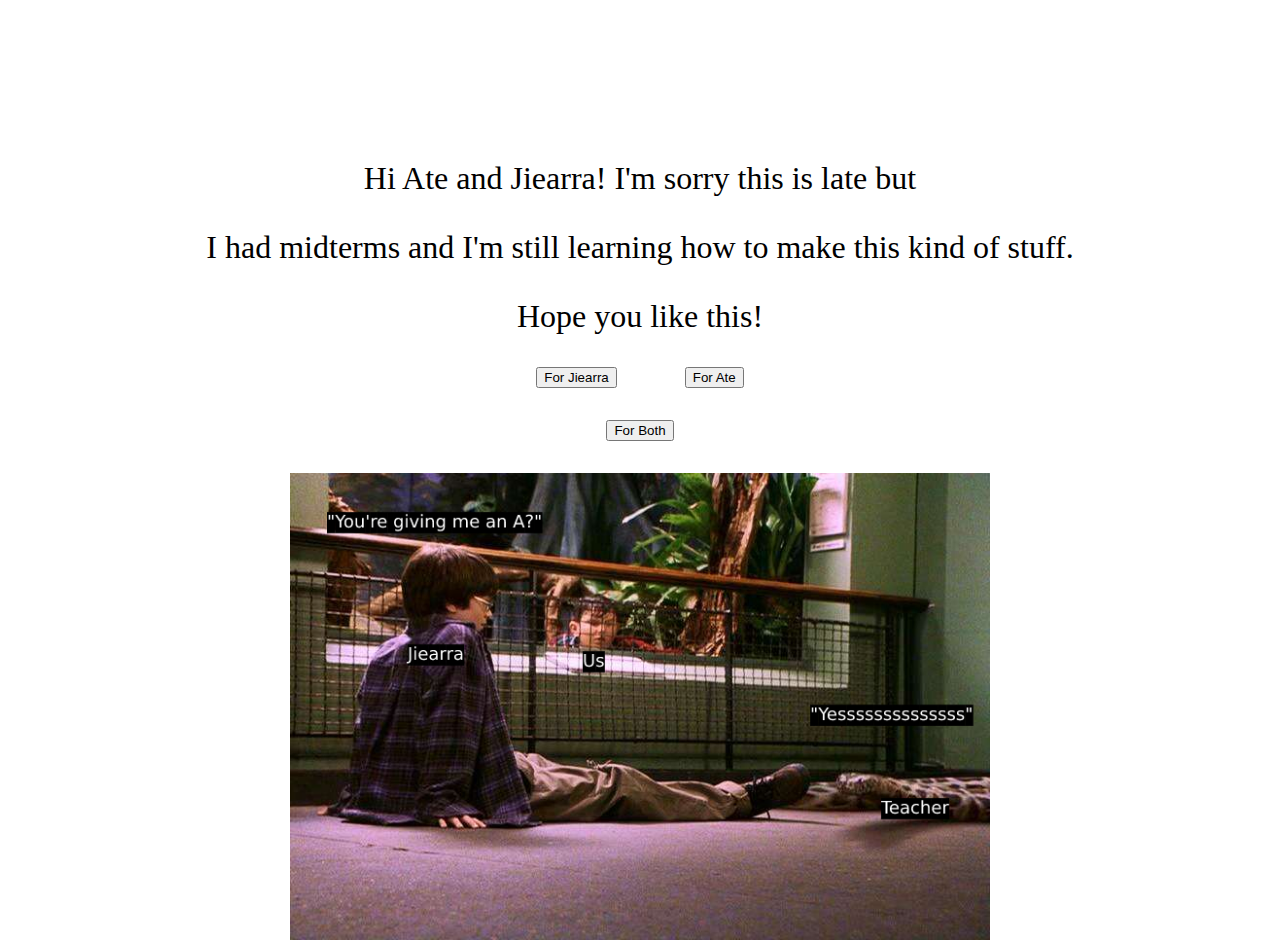
<file: index.html>
<!DOCTYPE html>
<html lang = "en">
    <head>
        <meta charset ="UTF-8">
        <title> Happy Birthday Ate & Jiearra!</title>
        <link rel="stylesheet" href="stylesheet.css">
    </head>
    <body>
        <div class="text">
            <p>
                Hi Ate and Jiearra! I'm sorry this is late
                but
            </p>
            <p>
                I had midterms and I'm still learning how to
                make this kind of stuff.
            </p>
            <p> Hope you like this!</p>

        </div>
        <form action="Select/Chi.html" style="display: inline; margin: 2em;">
            <input type="submit" value="For Jiearra" />
        </form>
        <form action="Select/Ate.html" style="display: inline;  margin: 2em;">
            <input type="submit" value="For Ate" />
        </form>
        <form action="Choice/Choice.html" style="display: block;  margin: 2em;">
            <input type="submit" value="For Both" />
        </form>
        <IMG SRC="meme.jpg" style="width: 700px; height:auto">
    </body>
</html>
</file>
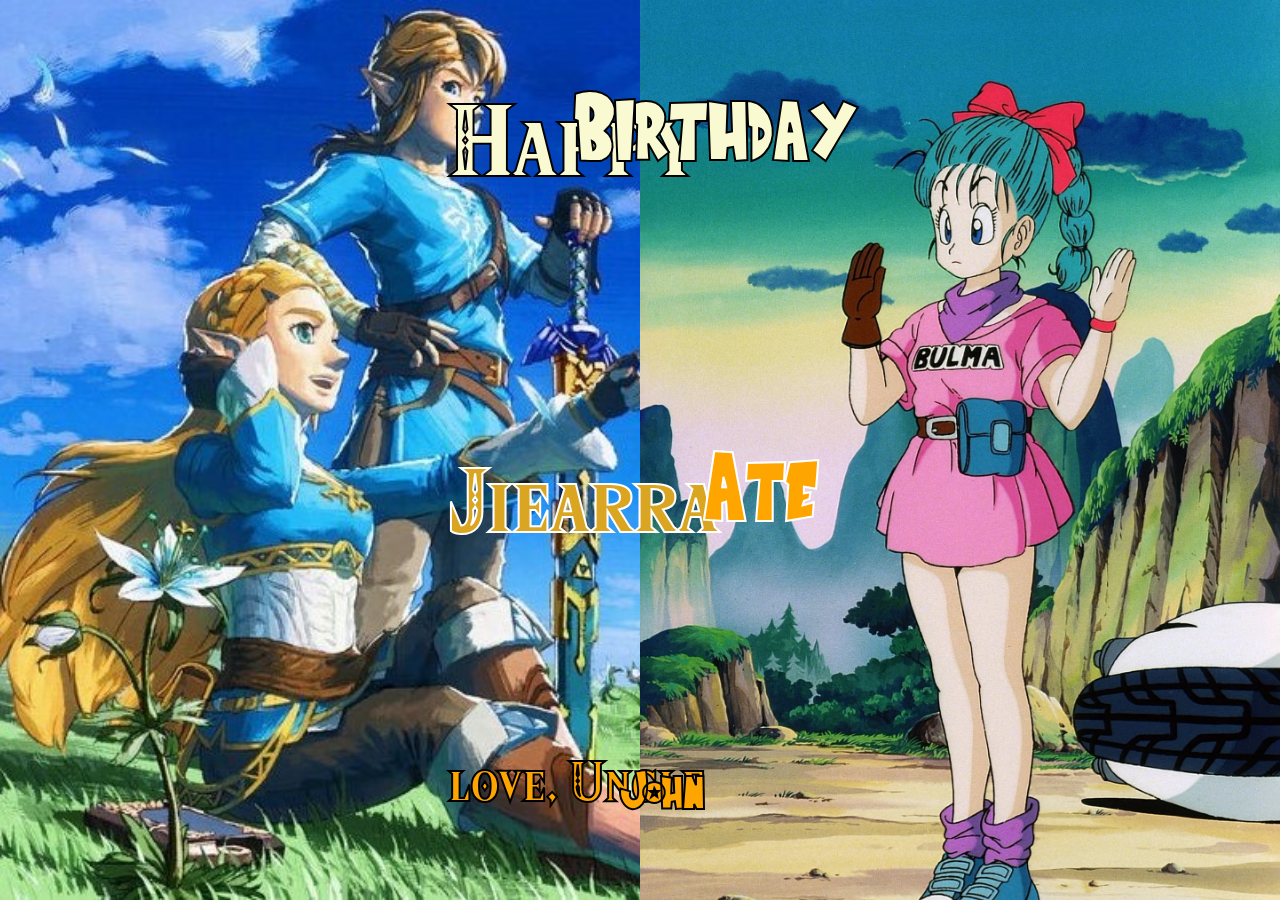
<file: Choice/Choice.html>
<!DOCTYPE html>
<html lang = "en">
    <head>
        <meta charset ="UTF-8">
        <title> Happy Birthday _____!</title>
        <link rel="stylesheet" href="stylesheet2.css">
    </head>
    <body>
        <div class="flex-container">
            
            <div class = "chi">
                <div class = "chiHead">
                    Happy
                </div>
                <div class = "chiText">
                    Jiearra
                </div>
                <div class = "chiCred">
                    love, Uncle 
                </div>
<!--                 <button class = "btn"> Hover over me! </button> -->
            </div>
            <div class = "ate">
                <div class = "ateHead">
                    Birthday
                </div>
                <div class = "ateText">
                    Ate
                </div>
                <div class = "ateCred">
                    John
                </div>
            </div>
        </div>
    </body>
</html>
</file>
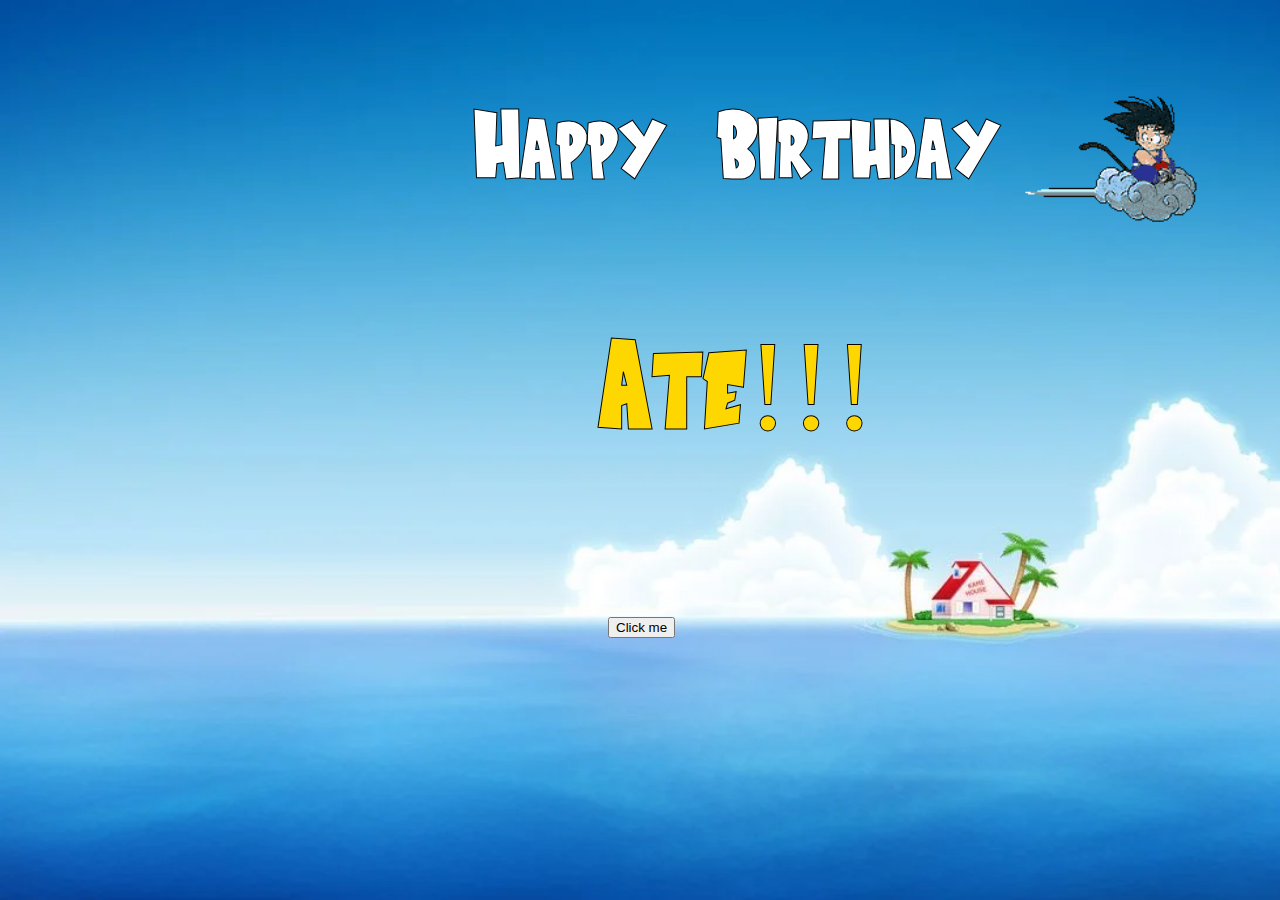
<file: Select/Ate.html>
<!DOCTYPE html>
<html lang = "en">
    <head>
        <meta charset ="UTF-8">
        <title> For Ate </title>
       <style>
        .gif1{
            animation: gokuTransition 4.0s;
            position: absolute;
            right:1%;
            top:10%;
        }

        @keyframes textTransition{
            0% {
                opacity: 0;
            }

            60% {
                opacity: 0;
            }

            100%{
                opacity: 1;
            }
        }

        @keyframes gokuTransition{
            0% {

                transform: translateX(-200%);
            }

            50% {

                transform: translateX(-100%);
            }

            100%{
 
                transform: translateX(0)
            }
        }

        html{
            animation: htmlTransition 2.0s;
            background-image: url("ateBack.webp");
            background-size: 1500px auto;
        }

        @font-face {
        font-family: "Saiyan-Sans" ;
        src: url("Saiyan-Sans.ttf");
        }

        .ateText{
            animation: textTransition 3.0s;
            font-family: "Saiyan-Sans";
            text-align: center;
            position:absolute;
            left:37%;
            color: white;
            font-size: 100px;
            -webkit-text-stroke: 1px;
            -webkit-text-stroke-color: black;

        }

        @keyframes htmlTransition{
            from {
                opacity: 0;
                transform: rotateY(-10deg);
            }

            to {
                opacity: 1;
                transform: rotateY(0);
            }
        }

       </style>
    </head>
    <body>
        <IMG class = "gif1" SRC="goku1.gif" style="width: 700px; height:auto">
        <div class = "ateText">
            <p> Happy Birthday</p>
            <p style="color:gold; font-size: 130px;"> Ate!!! </p>
        </div>
        <form action="ateRead.html" style="display: inline;  margin: 2em; position: absolute; left: 45%; top:65%; animation: textTransition 7.5s;">
            <input type="submit" value="Click me" />
        </form>
    </body>
</html>
</file>
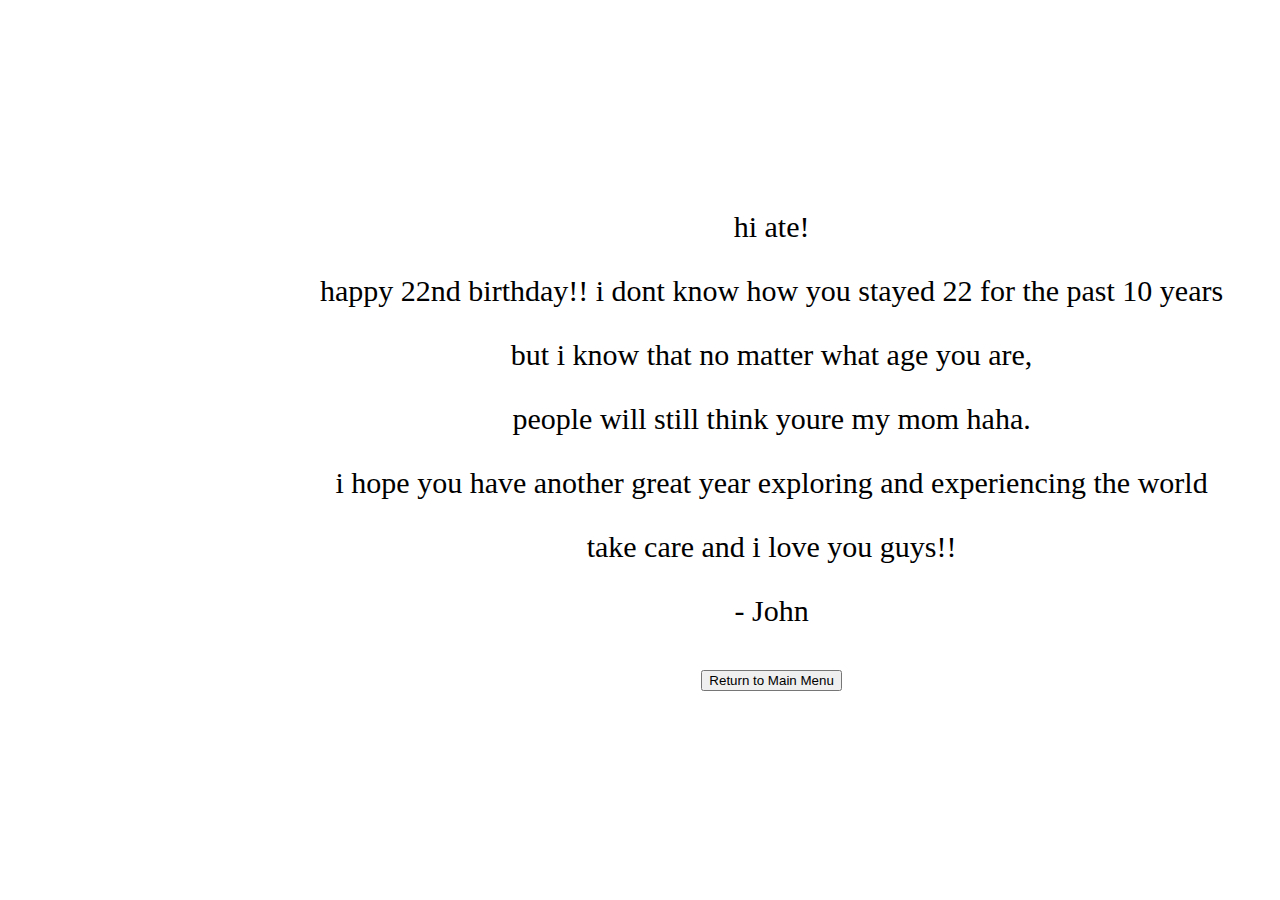
<file: Select/ateRead.html>
<!DOCTYPE html>
<html lang = "en">
    <head>
        <meta charset ="UTF-8">
        <title> For Jierra </title>
       <!--  <link rel="stylesheet" href="stylesheet.css"> -->
       <style>

       </style>
    </head>
    <body>
        <div style ="text-align: center; position: absolute; top:20%; left: 25%; font-size: 30px;">
            <p> hi ate!</p> 
            <p> happy 22nd birthday!! i dont know how you stayed 22 for the past 10 years </p>
            <p> but i know that no matter what age you are,</p>
            <p> people will still think youre my mom haha. </p>
            <p> i hope you have another great year exploring and experiencing the world</p>
            <p> take care and i love you guys!!</p>
            <p> - John</p>
            <form action="../index.html">
                <input type="submit" value="Return to Main Menu" />
            </form>
        </div>
    </body>
</html>
</file>
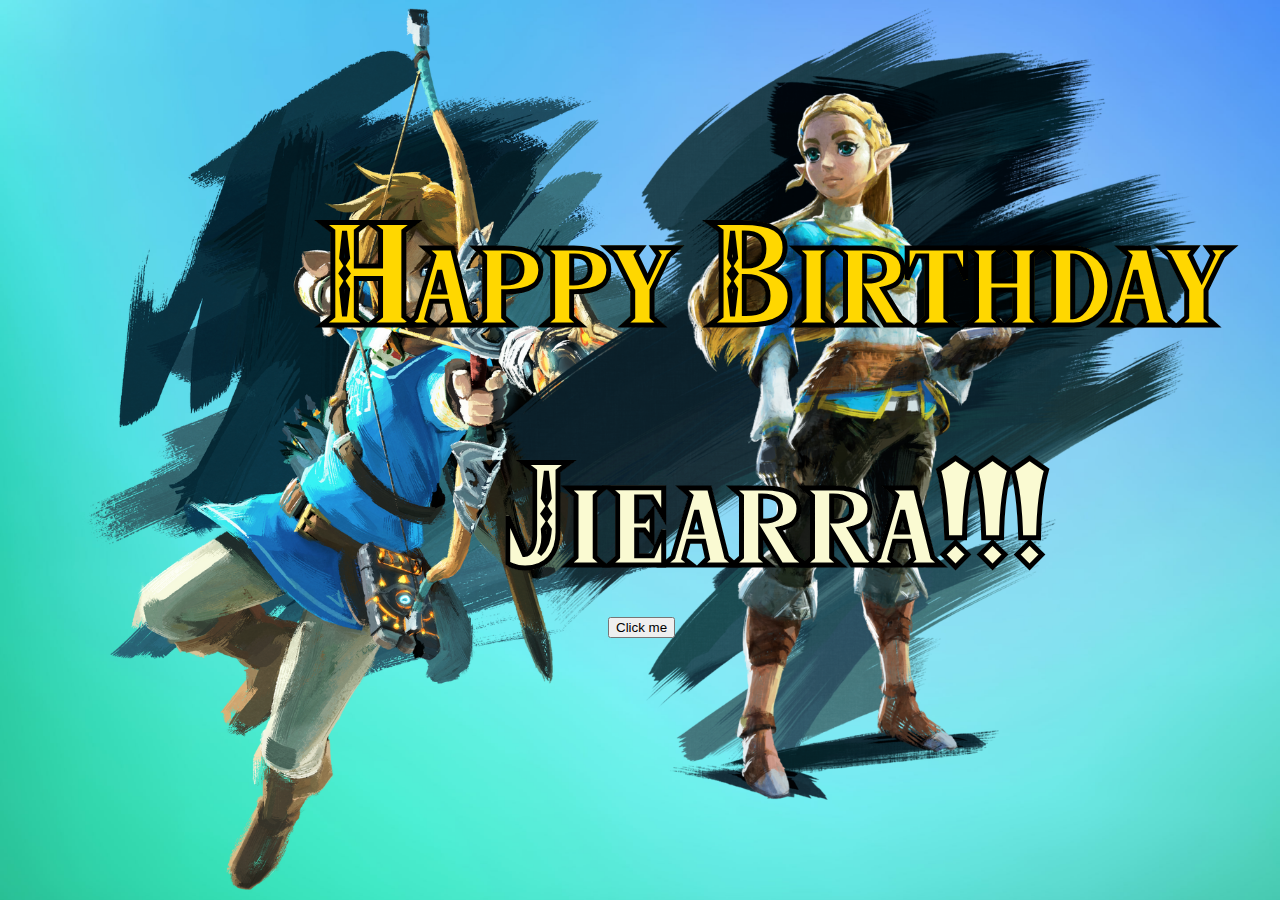
<file: Select/Chi.html>
<!DOCTYPE html>
<html lang = "en">
    <head>
        <meta charset ="UTF-8">
        <title> For Jiearra </title>
       <!--  <link rel="stylesheet" href="stylesheet.css"> -->
       <style>

        @font-face {
            font-family: "Hylia Serif";
            src: url("HyliaSerif.otf");
        }

        @keyframes htmlTransition{
            from {
                opacity: 0;
                transform: rotateY(-10deg);
            }

            to {
                opacity: 1;
                transform: rotateY(0);
            }
        }

        @keyframes linkTransition{
            0% {
                opacity: 0;
                transform: translateX(-50%);
            }

            60% {
                opacity: 0;
                transform: translateX(-50%);
            }

            100%{
                opacity: 1;
                transform: translateX(0)
            }
        }

        @keyframes zeldaTransition{
            0% {
                opacity: 0;
            }

            60% {
                opacity: 0;
            }

            100%{
                opacity: 1;
            }
        }

        html{
            animation: htmlTransition 2.00s;
            background-image: url("chiBack2.jpg");
            background-size: cover;
        }

        .Link{
            animation: linkTransition 3.0s;
            position: absolute;
            left: 6%;
        }

        .Zelda{
            animation: zeldaTransition 5.0s;
            position: absolute;
            right: 6%;

        }

        .text{
            animation: zeldaTransition 6.5s;
            font-family: "Hylia Serif";
            position: absolute;
            left: 25%;
            top:12%;
            text-align: center;
            color:gold;
            font-size: 4em;
            -webkit-text-stroke: 1px;
            -webkit-text-stroke-color: black;
        }
       </style>
    </head>
    <body>
        <img class = "Link" src="Link.png" style ="width:700px;height:auto">
        <img class = "Zelda" src="Zelda.png" style ="width:700px;height:auto">
        <div class = "text">
            <h1>
                Happy Birthday
            </h1>
            <h1 style = "color: lightgoldenrodyellow; -webkit-text-stroke-color: black; animation: zeldaTransition 7.5s;">
                Jiearra!!!
            </h1>
        </div>
        <form action="chiRead.html" style="display: inline;  margin: 2em; position: absolute; left: 45%; top:65%; animation: zeldaTransition 9.0s;">
            <input type="submit" value="Click me" />
        </form>
       
    </body>
</html>
</file>
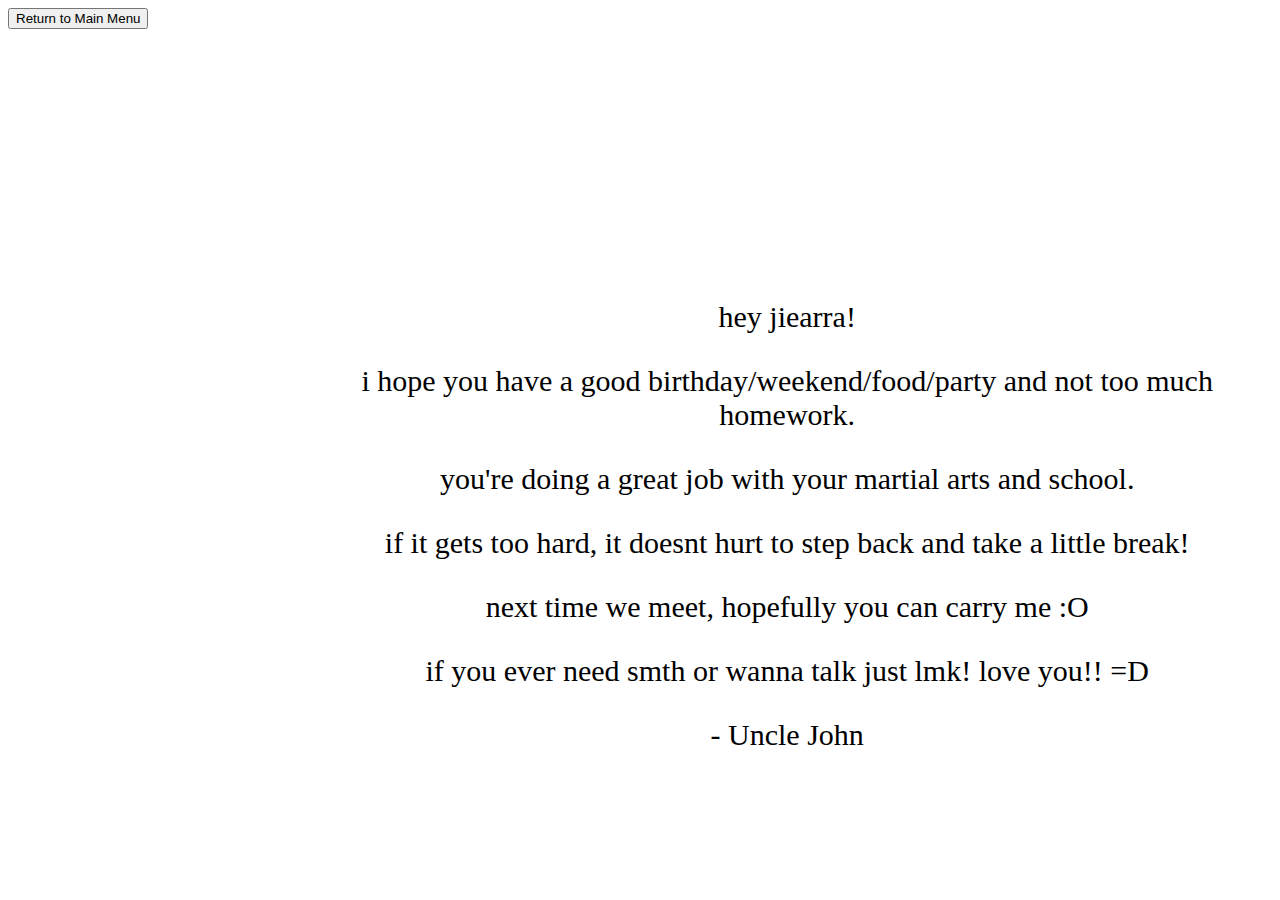
<file: Select/chiRead.html>
<!DOCTYPE html>
<html lang = "en">
    <head>
        <meta charset ="UTF-8">
        <title> For Jierra </title>
       <!--  <link rel="stylesheet" href="stylesheet.css"> -->
       <style>

       </style>
    </head>
    <body>
        <div style ="text-align: center; position: absolute; top:30%; left: 23%; font-size: 30px;">
            <p>  hey jiearra! </p> 
            <p> i hope you have a good birthday/weekend/food/party and not too much homework.</p>
            <p> you're doing a great job with your martial arts and school. </p> 
            <p> if it gets too hard, it doesnt hurt to step back and take a little break! </p>
            <p> next time we meet, hopefully you can carry me :O</p>
            <p>if you ever need smth or wanna talk just lmk! love you!! =D </p> 
            <p> - Uncle John</p>
        </div>
        <form action="../index.html">
            <input type="submit" value="Return to Main Menu" />
        </form>
    </body>
</html>
</file>
<file: stylesheet.css>
*{
    text-align: center;
}

.text{
    margin-top: 5em;
    font-size: 2em;
}
a.button{
    -webkit-appearance: button;
    -moz-appearance: button;
    appearance: button;

    text-decoration: none;
    color: initial;
}

form{
    display:inline
}
</file>
<file: Choice/stylesheet2.css>
html, body{
    padding: 0;
    margin: 0;
}

@font-face {
    font-family: "Hylia Serif" ;
    src: url(HyliaSerif.otf);
}

@font-face {
    font-family: "Saiyan-Sans" ;
    src: url(Saiyan-Sans.ttf);
}


.flex-container{
    animation: transitionIn1 1.0s;
    width: 100vw;
    height: 100vh;
    display: flex;
    align-items: center;
}

@keyframes transitionIn1{
    from {
        opacity: 0;
/*         transform: rotateY(-90deg); */
        transform: translateX(-50%);
    }

    to {
        opacity: 1;
        transform: rotateY(0);
    }
}

@keyframes transitionIn2{
    0% {
        opacity: 0;
/*         transform: rotateY(-90deg); */
        transform: translateX(50%);
    }
    

    50%{
        opacity: 0;
        transform: translateX(50%);
    }

    to {
        opacity: 1;
        transform: rotateY(0);
    }
}






@keyframes transitionIn3 {
    0% {
        opacity: 0;
        transform: rotateX(-10deg);
    }

    90% {
        opacity: 0;
        transform: rotateX(-10deg);
    }

    100% {
        opacity: 1;
        transform: rotateX(0);
    }

}



.chi,.ate{
    height: 100%;
}

.chi {
    animation: transitionIn1 1.0s;
    flex:1;
    text-align: center;
    font-family: "Hylia Serif";
    font-size: 40px;
    background-image: url("ex2.jpg");
    background-size:cover;
    color:lightgoldenrodyellow;
}

.chiHead{
    animation: transitionIn3 4.0s;
    background-color: transparent;
    position: absolute;
    left: 35%;
    top: 9.3%;
    font-size: 90px;
    -webkit-text-stroke: 2px;
    -webkit-text-stroke-color: black;
}

.chiText{
    animation: transitionIn3 6.0s;
    background-color: transparent;
    position: absolute;
    left: 35%;
    top: 50%;
    font-size: 80px;
    color:goldenrod;
    -webkit-text-stroke: 2px;
    -webkit-text-stroke-color: white;

}


.ate{
    animation: transitionIn2 2.0s;
    flex:1;
    background-image: url("ex1.webp");
    background-size: cover;
    text-align: center;
    font-size: 40px;
    color:lightgoldenrodyellow;
    font-family:"Saiyan-Sans";
}

.ateHead{
    animation: transitionIn3 5.0s;
    background-color: transparent;
    position: absolute;
    right: 33%;
    top: 10%;
    font-size: 100px;
    -webkit-text-stroke: 2px;
    -webkit-text-stroke-color: black;
}

.ateText{
    animation: transitionIn3 7.0s;
    background-color: transparent;
    position: absolute;
    left: 55%;
    top: 50%;
    font-size: 100px;
    color:orange;
    -webkit-text-stroke: 2px;
    -webkit-text-stroke-color: white;
}




.chiCred{
    animation: transitionIn3 10.0s;
    position:absolute;
    bottom: 10%;
    left: 35%;
    font-size: 50px;
    color: orange;
    -webkit-text-stroke: 2px;
    -webkit-text-stroke-color: black;
}

.ateCred{
    animation: transitionIn3 11.0s;
    position:absolute;
    bottom: 10%;
    right: 45%;
    font-size: 55px;
    color: orange;
    -webkit-text-stroke: 2px;
    -webkit-text-stroke-color: black;
}

.btn{
    background-color: #4CAF50; /* Green */
    border: none;
    color: white;
    padding: 15px 32px;
    text-align: center;
    text-decoration: none;
    display: inline-block;
    font-size: 20px;
    font-family: "Hylia Serif";
}

.btn:hover{
    background-color: white;
}
</file>
